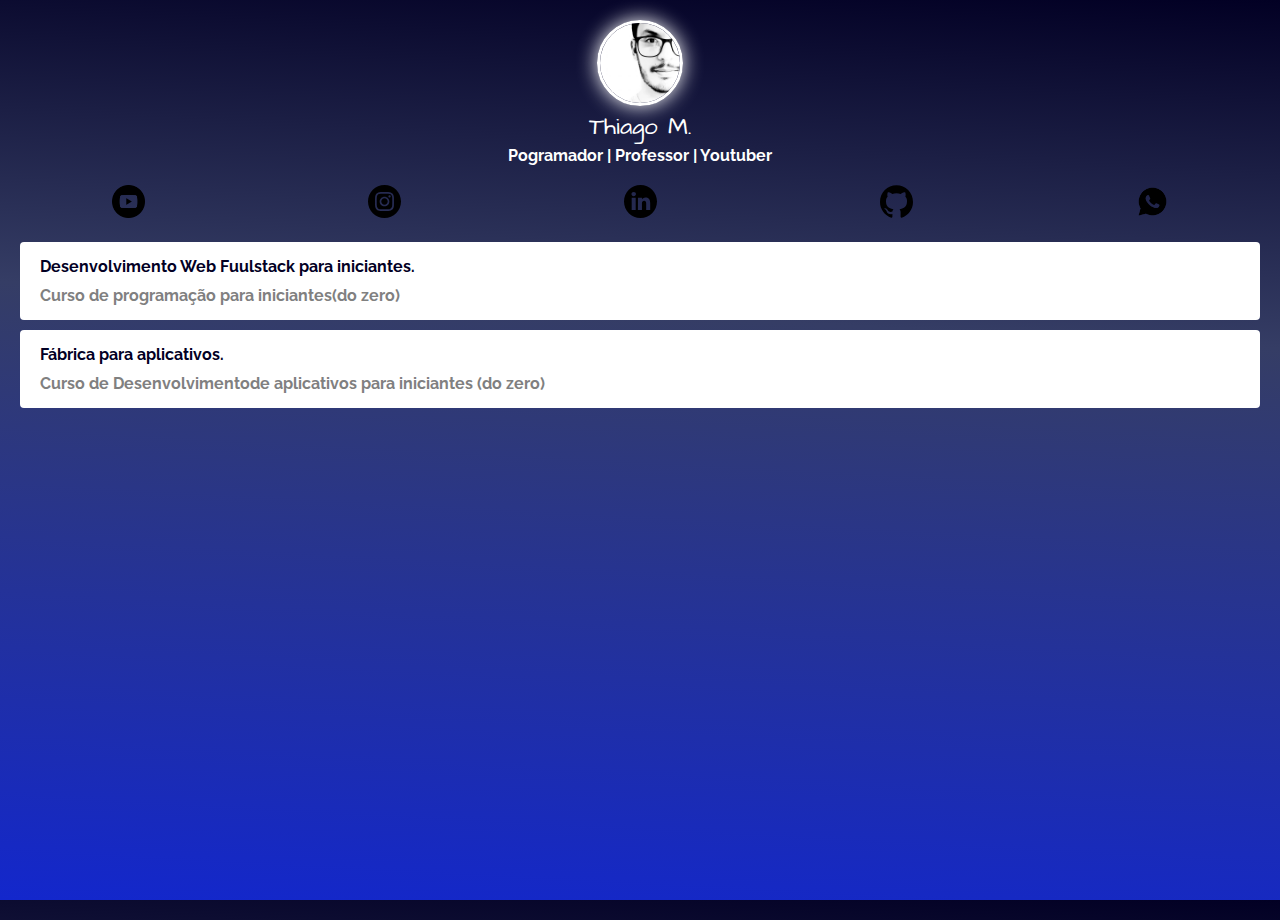
<file: index.html>
<!DOCTYPE html>
<html lang="en">
<head>
    <meta charset="UTF-8">
    <meta http-equiv="X-UA-Compatible" content="IE=edge">
    <meta name="viewport" content="width=device-width, initial-scale=1.0">
    <title>linktree</title>
    <link rel="stylesheet" href="css/style.css">
    <!-- Global site tag (gtag.js) - Google Analytics -->
    <script async src="https://www.googletagmanager.com/gtag/js?id=G-N8JK6T77TK"></script>
    <script>
    window.dataLayer = window.dataLayer || [];
    function gtag(){dataLayer.push(arguments);}
    gtag('js', new Date());

    gtag('config', 'G-N8JK6T77TK');
    </script>
    
</head>
<body>
    <div class="profile">
        <img src="img/thiago.jpg" alt="thiago" class="avatar">
        <h1>Thiago M.</h1>
        <h2> Pogramador | Professor | Youtuber</h2> </div>
        <ul class="social">
            <li>  
                <a href="">
                <img src="img/youtube.png" alt="Youtube"> </a>
            </li>
            
            <li>
                <a href="">
                <img src="img/insta.svg" alt=" INSTAGRAM"> </a>
            </li>
            <li>
                <a href="">
                <img src="img/linkedin.svg" alt="Linkedin"> </a>
            </li>
            
            <li>
                <a href="">
                <img src="img/github.svg" alt="github"> </a>
            </li>
           <li>
                 <a href="">
                <img src="img/whatsapp.png" alt="whatsapp"> </a>
            </li>
        </ul>
        <ul class="links-list">
            <li>
                <a href="">
                    Desenvolvimento Web Fuulstack para iniciantes.
                   <span>Curso de programação para iniciantes(do zero)</span>
                </a>
            </li>
        
            <li>
                <a href="">
                    Fábrica para aplicativos.
                  <span> Curso de Desenvolvimentode aplicativos para iniciantes (do zero)</span>
                </a>
            </li>
        
        </ul>
   
    <link rel="preconnect" href="https://fonts.googleapis.com">
    <link rel="preconnect" href="https://fonts.gstatic.com" crossorigin>
    <link href="https://fonts.googleapis.com/css2?family=Architects+Daughter&family=Roboto:wght@300&display=swap" rel="stylesheet">
    <link rel="preconnect" href="https://fonts.googleapis.com">
    <link rel="preconnect" href="https://fonts.gstatic.com" crossorigin>
    <link href="https://fonts.googleapis.com/css2?family=Raleway:ital@1&family=Roboto:wght@300&display=swap" rel="stylesheet">


</body>
</html>
</file>
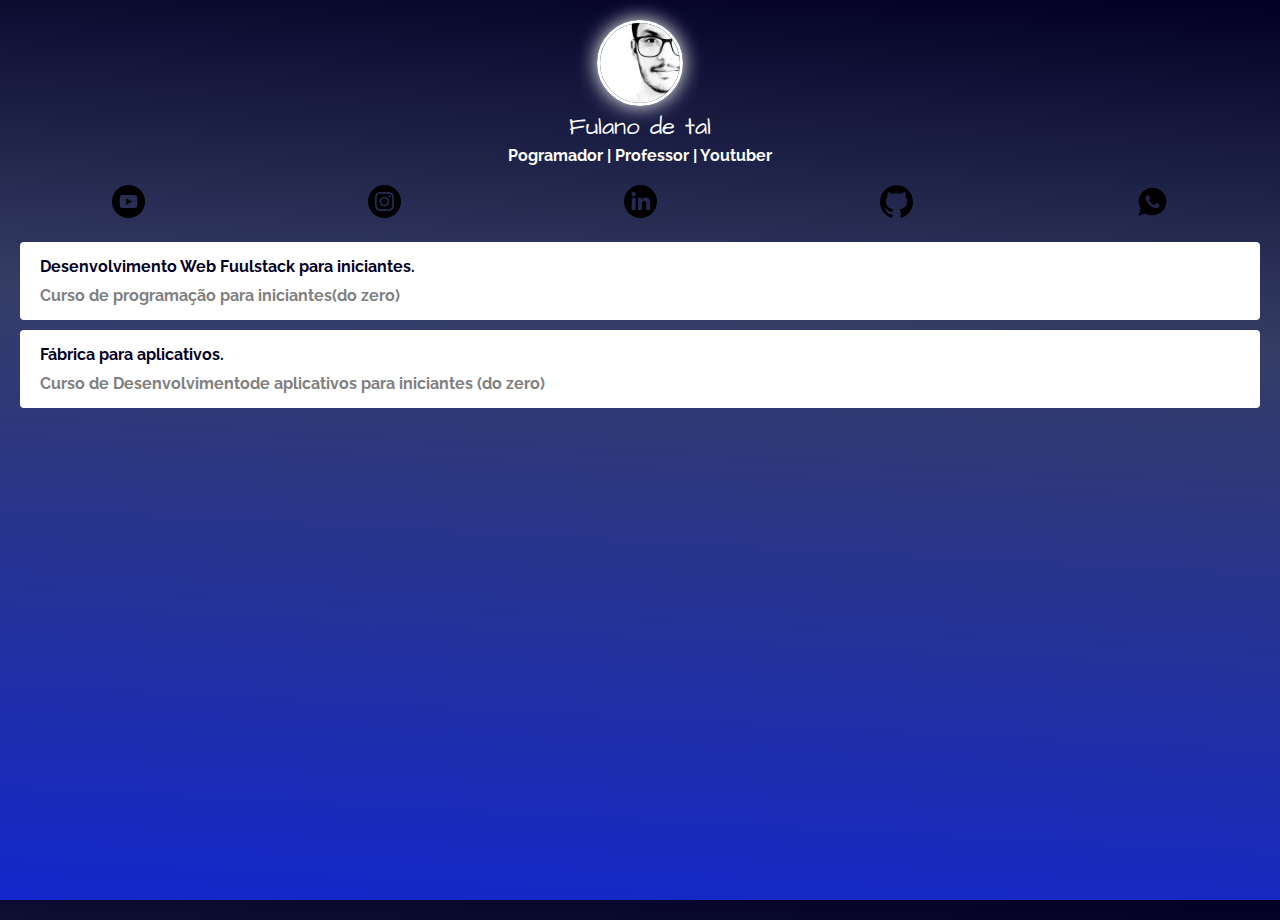
<file: linktree-fulano/index.html>
<!DOCTYPE html>
<html lang="en">
<head>
    <meta charset="UTF-8">
    <meta http-equiv="X-UA-Compatible" content="IE=edge">
    <meta name="viewport" content="width=device-width, initial-scale=1.0">
    <title>linktree - fulano </title>
    <link rel="stylesheet" href="css/style.css">
    
    
</head>
<body>
    <div class="profile">
        <img src="img/thiago.jpg" alt="thiago" class="avatar">
        <h1>Fulano de tal</h1>
        <h2> Pogramador | Professor | Youtuber</h2> </div>
        <ul class="social">
            <li>  
                <a href="">
                <img src="img/youtube.png" alt="Youtube"> </a>
            </li>
            
            <li>
                <a href="">
                <img src="img/insta.svg" alt=" INSTAGRAM"> </a>
            </li>
            <li>
                <a href="">
                <img src="img/linkedin.svg" alt="Linkedin"> </a>
            </li>
            
            <li>
                <a href="">
                <img src="img/github.svg" alt="github"> </a>
            </li>
           <li>
                 <a href="">
                <img src="img/whatsapp.png" alt="whatsapp"> </a>
            </li>
        </ul>
        <ul class="links-list">
            <li>
                <a href="">
                    Desenvolvimento Web Fuulstack para iniciantes.
                   <span>Curso de programação para iniciantes(do zero)</span>
                </a>
            </li>
        
            <li>
                <a href="">
                    Fábrica para aplicativos.
                  <span> Curso de Desenvolvimentode aplicativos para iniciantes (do zero)</span>
                </a>
            </li>
        
        </ul>
   
    <link rel="preconnect" href="https://fonts.googleapis.com">
    <link rel="preconnect" href="https://fonts.gstatic.com" crossorigin>
    <link href="https://fonts.googleapis.com/css2?family=Architects+Daughter&family=Roboto:wght@300&display=swap" rel="stylesheet">
    <link rel="preconnect" href="https://fonts.googleapis.com">
    <link rel="preconnect" href="https://fonts.gstatic.com" crossorigin>
    <link href="https://fonts.googleapis.com/css2?family=Raleway:ital@1&family=Roboto:wght@300&display=swap" rel="stylesheet">


</body>
</html>
</file>
<file: css/style.css>
*{
    margin: 0;
    padding: 0;
}

html,body{
    height: 100%;
    /*ESta tag está informando que tanto o body quanto o html deve ser preenchido 100% .   */
}
body{
    color: white;
    background: rgb(2,0,36);
    background: linear-gradient(183deg, rgba(2,0,36,1) 0%, rgba(53,61,101,1) 36%, rgba(19,39,204,1) 100%);%, rgba(19,39,204,1) 100%);
    font-family: 'Raleway', sans-serif;
}

.profile{

    text-align: center;
    margin-top: 20px  ;
}
.avatar{
    width: 80px;
border-radius: 50px;
border: 3px,solid,white;
box-shadow: 0  0  20px white;

}
h1{font-family: 'Architects Daughter', cursive;
font-weight: 100;
font-size: 24px;
margin-bottom: 2px;
}
h2{
    font-size: 16px;
   
}

.social{
    display: flex;
    justify-content:space-around;
    list-style: none;
    margin: 20px 0;
}
.social img{
    width: 33px;
}

.links-list{
    list-style: none;
}
.links-list li{
    margin:10px  20px;
    
}
.links-list li a{
    background: white;
    padding: 15px 20px;
    border-radius: 4px;
    display: block;  
    text-decoration: none;
    color: rgb(2,0,36);;
    font-weight: bold;
}
.links-list li a span{

    color: grey;
    display: block;
    margin-top: 10px;

}
/* Quanto mais espaços se dá dentro de uma regra mais especifica a mesma fica por exemplo em links-list li a; oque vai ser afetado vai ser oque estiver dentro da tag <a> lá no index. html*/
</file>
<file: linktree-fulano/css/style.css>
*{
    margin: 0;
    padding: 0;
}

html,body{
    height: 100%;
    /*ESta tag está informando que tanto o body quanto o html deve ser preenchido 100% .   */
}
body{
    color: white;
    background: rgb(2,0,36);
    background: linear-gradient(183deg, rgba(2,0,36,1) 0%, rgba(53,61,101,1) 36%, rgba(19,39,204,1) 100%);%, rgba(19,39,204,1) 100%);
    font-family: 'Raleway', sans-serif;
}

.profile{

    text-align: center;
    margin-top: 20px  ;
}
.avatar{
    width: 80px;
border-radius: 50px;
border: 3px,solid,white;
box-shadow: 0  0  20px white;

}
h1{font-family: 'Architects Daughter', cursive;
font-weight: 100;
font-size: 24px;
margin-bottom: 2px;
}
h2{
    font-size: 16px;
   
}

.social{
    display: flex;
    justify-content:space-around;
    list-style: none;
    margin: 20px 0;
}
.social img{
    width: 33px;
}

.links-list{
    list-style: none;
}
.links-list li{
    margin:10px  20px;
    
}
.links-list li a{
    background: white;
    padding: 15px 20px;
    border-radius: 4px;
    display: block;  
    text-decoration: none;
    color: rgb(2,0,36);;
    font-weight: bold;
}
.links-list li a span{

    color: grey;
    display: block;
    margin-top: 10px;

}
/* Quanto mais espaços se dá dentro de uma regra mais especifica a mesma fica por exemplo em links-list li a; oque vai ser afetado vai ser oque estiver dentro da tag <a> lá no index. html*/
</file>
